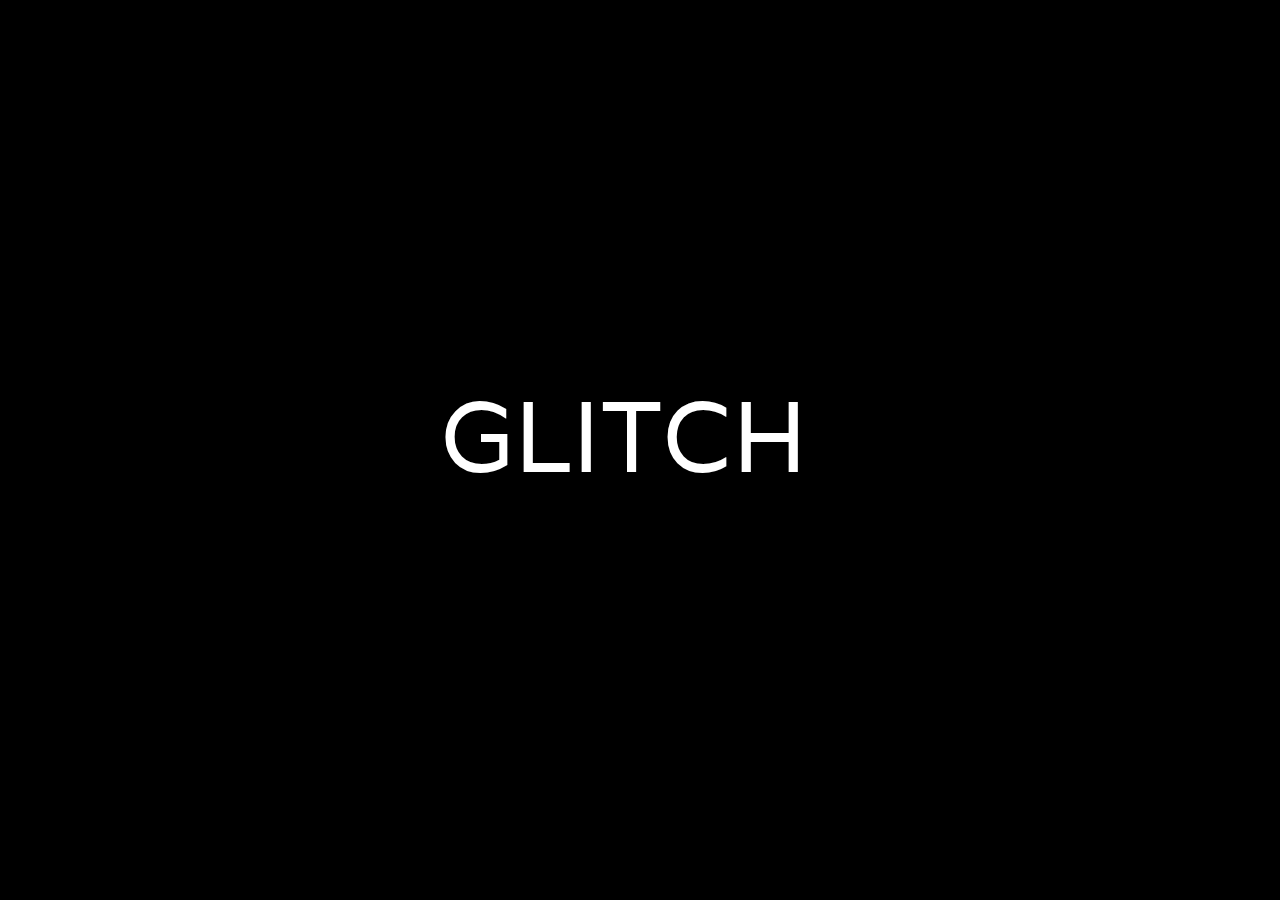
<file: efecto-glitch/index.html>
<!DOCTYPE html>
<html lang="en">
<head>
    <meta charset="UTF-8">
    <meta name="viewport" content="width=device-width, initial-scale=1.0">
    <link rel="stylesheet" href="style.css">
    <link href='https://fonts.googleapis.com/css?family=Varela' rel='stylesheet' type='text/css'>
    <title>Efecto GLITCH</title>
</head>
<body>
    <div class="glitch" data-text="GLITCH">GLITCH</div> 
   
    
</body>
</html>
</file>
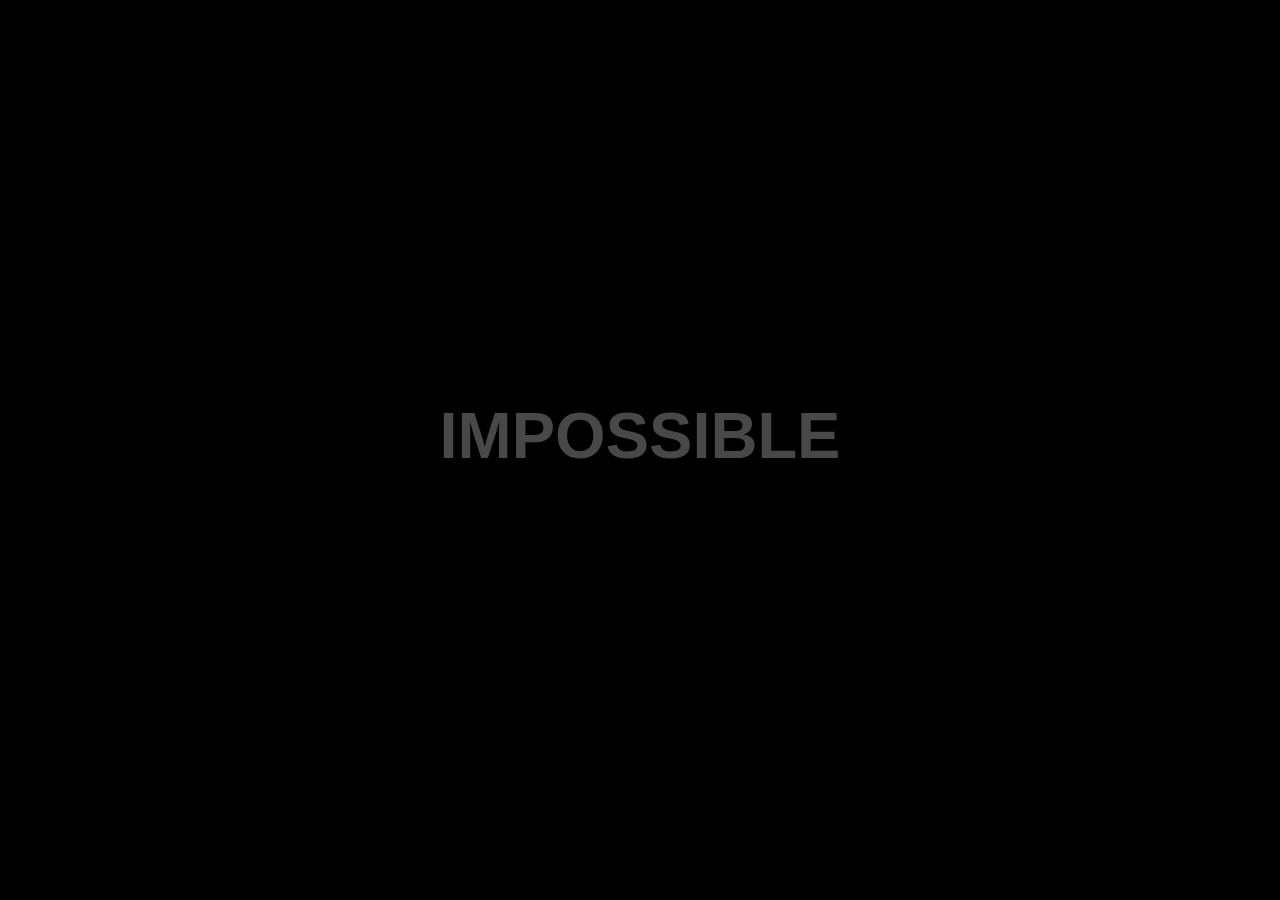
<file: efecto-neon/index.html>
<!DOCTYPE html>
<html lang="en">
<head>
    <meta charset="UTF-8">
    <meta name="viewport" content="width=device-width, initial-scale=1.0">
    <link rel="stylesheet" href="style.css">
    <title>Neon</title>
</head>
<body>
    <h1>
        <span>I</span>M<span>POSSIBLE</span>
    </h1>
</body>
</html>
</file>
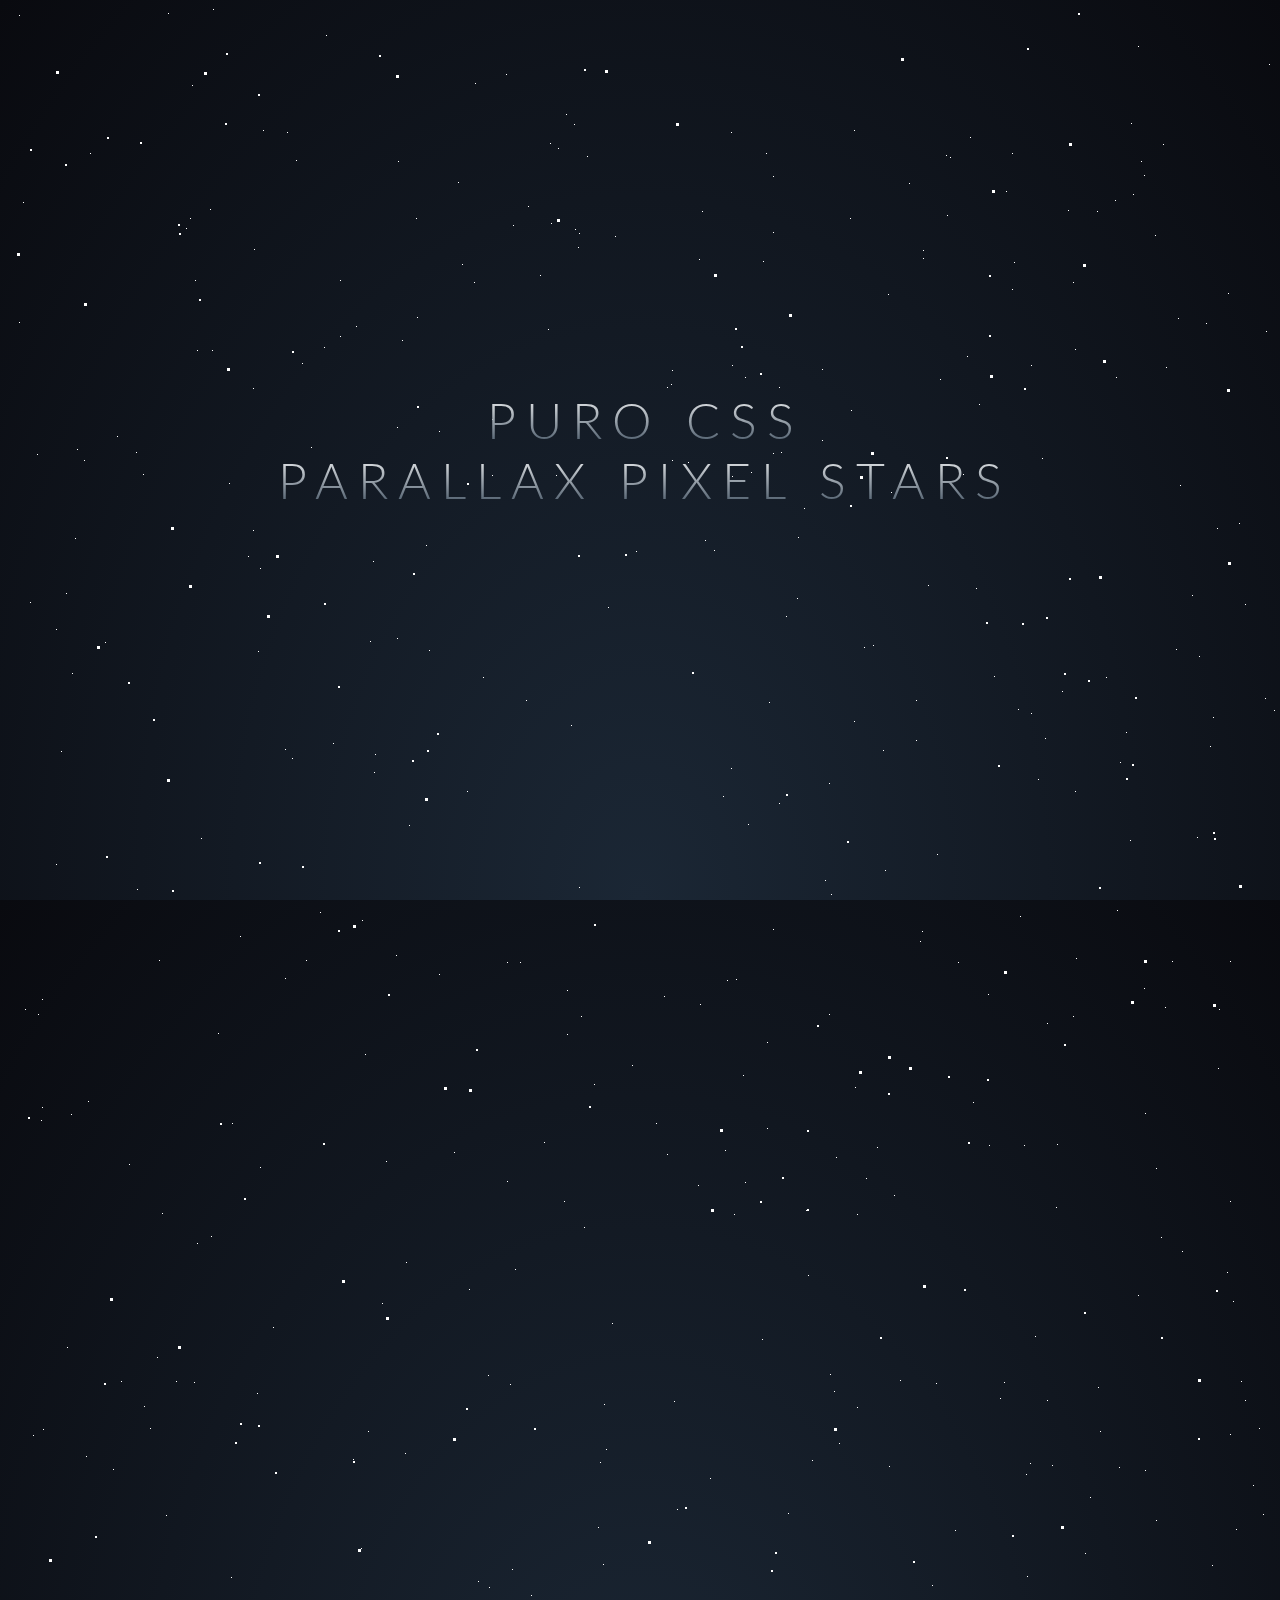
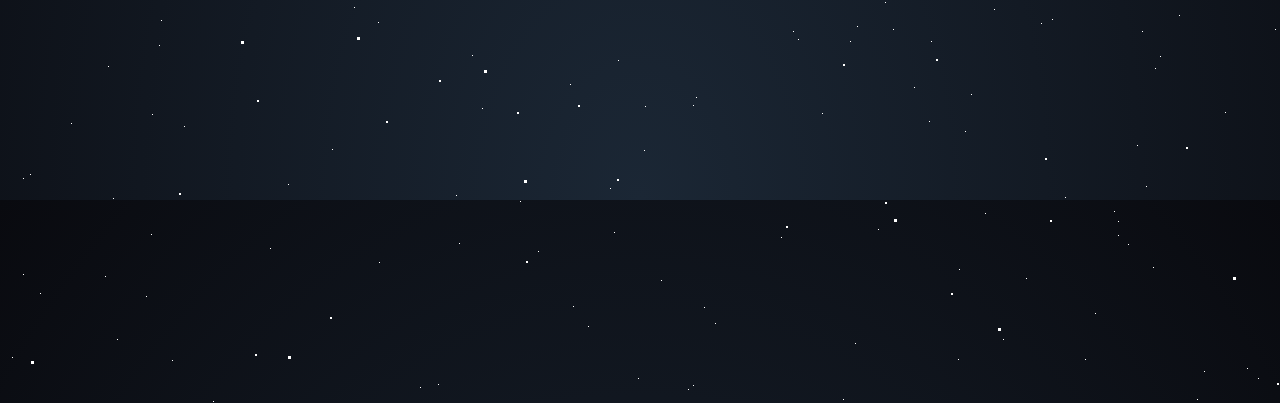
<file: efecto-parallax/index.html>
<!DOCTYPE html>
<html lang="en">
<head>
    <meta charset="UTF-8">
    <meta name="viewport" content="width=device-width, initial-scale=1.0">
    <title>Efecto parallax</title>
    <link href='https://fonts.googleapis.com/css?family=Lato:300,400,700' rel='stylesheet' type='text/css'>
    <link rel="stylesheet" href="style.css">
</head>
<body>
    <div id='stars'></div>
    <div id='stars2'></div>
    <div id='stars3'></div>
    <div id='title'>
      <span>
        PURO CSS
      </span>
      <br>
      <span>
        PARALLAX PIXEL STARS
      </span>
    </div>
    
    
</body>
</html>
</file>
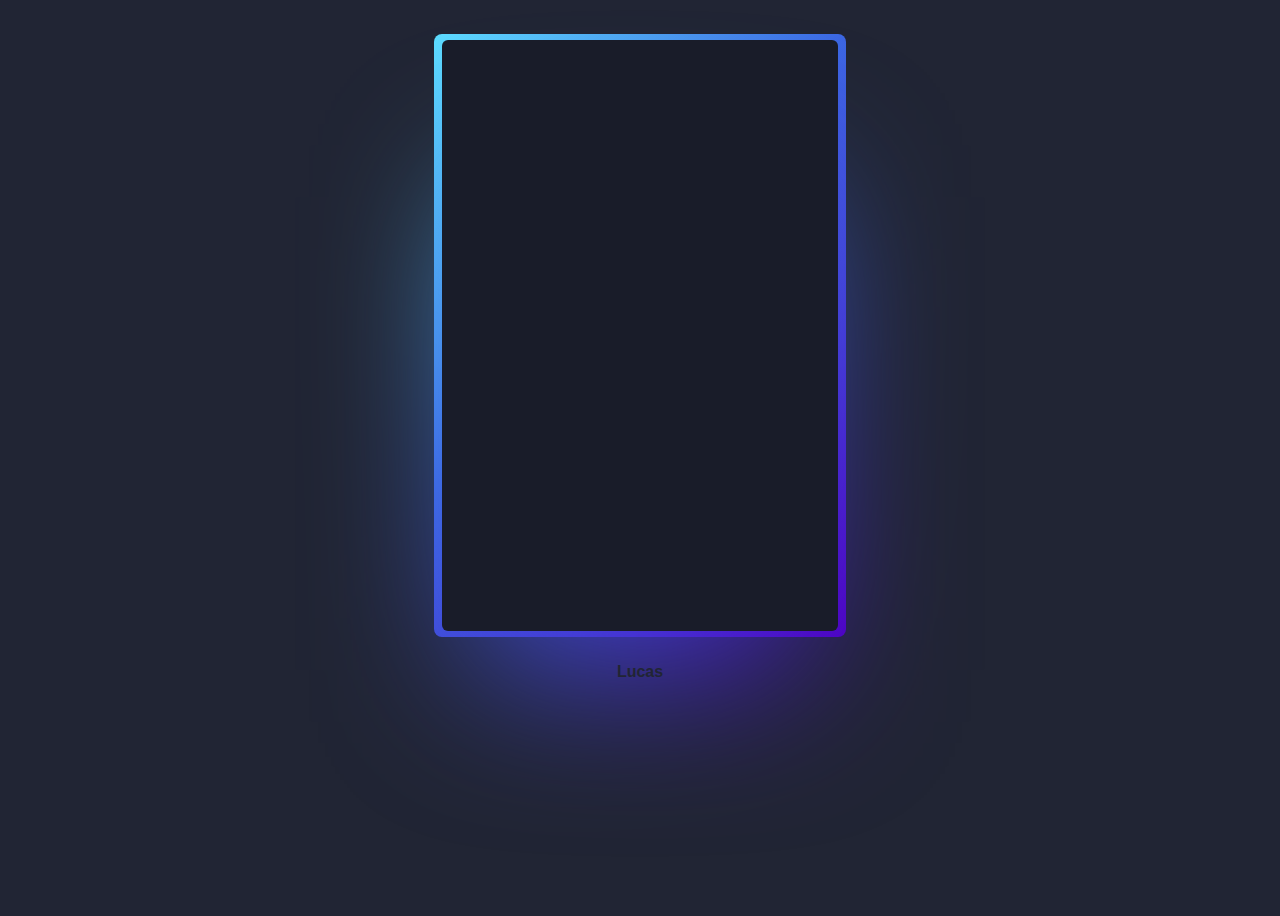
<file: magic-card/index.html>
<!DOCTYPE html>
<html lang="en">
<head>
    <meta charset="UTF-8">
    <meta name="viewport" content="width=device-width, initial-scale=1.0">
    <title>Document</title>
    <link rel="stylesheet" href="style.css">
</head>
<body>
    <div class="card">
        Magic Card
      </div>
      
      <a href="" target="_blank">Lucas</a>
    
</body>
</html>
</file>
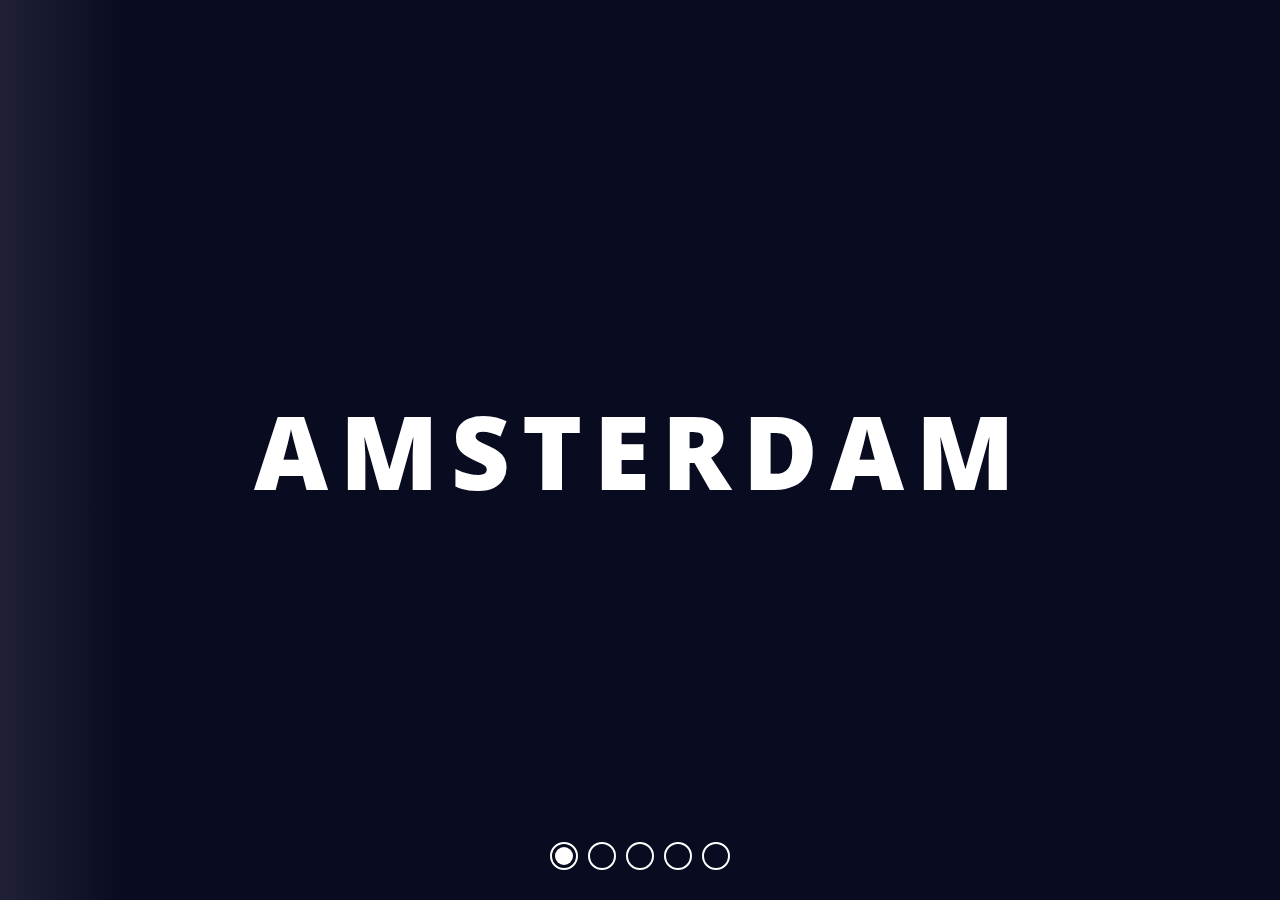
<file: parallax-carousel/index.html>
<!DOCTYPE html>
<html lang="en">
<head>
    <meta charset="UTF-8">
    <meta name="viewport" content="width=device-width, initial-scale=1.0">
    <link rel="stylesheet" href="style.css">
    <link href='https://fonts.googleapis.com/css?family=Open+Sans:400,700,600' rel='stylesheet' type='text/css'>
    <title>Ejemplo en vivo - parallax carousel</title>
    <script src="index.js"></script>
    <script src='https://cdnjs.cloudflare.com/ajax/libs/jquery/3.1.0/jquery.min.js'></script>
</head>
<body>
    <div class="cont">
        <div class="slider"></div>
        <ul class="nav"></div>
        <div data-target='right' class="side-nav side-nav--right"></div>
        <div data-target='left' class="side-nav side-nav--left"></div>
    </div>

    <script src='https://cdnjs.cloudflare.com/ajax/libs/jquery/3.1.0/jquery.min.js'></script>
    <script src="index.js"></script>
</body>
</html>
</file>
<file: efecto-glitch/style.css>
body {
    background: black;
    font-family: "Varela", sans-serif;
    display: flex;
    align-items: center;
    height: 95vh;
  }
  
  .glitch {
    color: white;
    font-size: 100px;
    position: relative;
    width: 400px;
    margin: 0 auto;
  }
  
  @keyframes noise-anim {
    0% { clip: rect(40px, 9999px, 9px, 0); }
    5% { clip: rect(14px, 9999px, 76px, 0); }
    10% { clip: rect(60px, 9999px, 4px, 0); }
    15% { clip: rect(89px, 9999px, 99px, 0); }
    20% { clip: rect(14px, 9999px, 34px, 0); }
    25% { clip: rect(54px, 9999px, 67px, 0); }
    30% { clip: rect(83px, 9999px, 79px, 0); }
    35% { clip: rect(38px, 9999px, 42px, 0); }
    40% { clip: rect(73px, 9999px, 6px, 0); }
    45% { clip: rect(4px, 9999px, 77px, 0); }
    50% { clip: rect(41px, 9999px, 87px, 0); }
    55% { clip: rect(39px, 9999px, 27px, 0); }
    60% { clip: rect(33px, 9999px, 2px, 0); }
    65% { clip: rect(99px, 9999px, 18px, 0); }
    70% { clip: rect(25px, 9999px, 38px, 0); }
    75% { clip: rect(98px, 9999px, 42px, 0); }
    80% { clip: rect(26px, 9999px, 20px, 0); }
    85% { clip: rect(37px, 9999px, 12px, 0); }
    90% { clip: rect(74px, 9999px, 78px, 0); }
    95% { clip: rect(43px, 9999px, 80px, 0); }
    100% { clip: rect(79px, 9999px, 5px, 0); }
  }
  .glitch:after {
    content: attr(data-text);
    position: absolute;
    left: 2px;
    text-shadow: -1px 0 red;
    top: 0;
    color: white;
    background: black;
    overflow: hidden;
    clip: rect(0, 900px, 0, 0);
    animation: noise-anim 2s infinite linear alternate-reverse;
  }
  
  @keyframes noise-anim-2 {
    0% { clip: rect(22px, 9999px, 59px, 0); }
    5% { clip: rect(1px, 9999px, 73px, 0); }
    10% { clip: rect(41px, 9999px, 25px, 0); }
    15% { clip: rect(75px, 9999px, 39px, 0); }
    20% { clip: rect(7px, 9999px, 38px, 0); }
    25% { clip: rect(80px, 9999px, 80px, 0); }
    30% { clip: rect(4px, 9999px, 64px, 0); }
    35% { clip: rect(24px, 9999px, 17px, 0); }
    40% { clip: rect(48px, 9999px, 84px, 0); }
    45% { clip: rect(20px, 9999px, 7px, 0); }
    50% { clip: rect(43px, 9999px, 33px, 0); }
    55% { clip: rect(84px, 9999px, 8px, 0); }
    60% { clip: rect(10px, 9999px, 45px, 0); }
    65% { clip: rect(45px, 9999px, 80px, 0); }
    70% { clip: rect(66px, 9999px, 36px, 0); }
    75% { clip: rect(86px, 9999px, 69px, 0); }
    80% { clip: rect(45px, 9999px, 27px, 0); }
    85% { clip: rect(26px, 9999px, 70px, 0); }
    90% { clip: rect(34px, 9999px, 84px, 0); }
    95% { clip: rect(63px, 9999px, 6px, 0); }
    100% { clip: rect(39px, 9999px, 35px, 0); }
  }
  .glitch:before {
    content: attr(data-text);
    position: absolute;
    left: -2px;
    text-shadow: 1px 0 blue;
    top: 0;
    color: white;
    background: black;
    overflow: hidden;
    clip: rect(0, 900px, 0, 0);
    animation: noise-anim-2 3s infinite linear alternate-reverse;
  }
</file>
<file: efecto-neon/style.css>
body{
    background-color: black;
    display: flex;
    justify-content: center;
    align-items: center;
    height: 95vh;

}
h1{
    color: #484848;
    font-size: 65px;
    font-family: 'Trebuchet MS', 'Lucida Sans Unicode', 'Lucida Grande', 'Lucida Sans', Arial, sans-serif;
    font-weight: bold;
}

h1 span{
    transition: .5s;
}

h1:hover span:nth-child(1){
    margin-right: 5px;
} 
h1:hover span:nth-child(1)::after{
    content: "'";
} 

h1:hover span:nth-child(2){
    margin-left: 30px;
} 


h1:hover span{  
    color: #fff;  
    text-shadow:
    0 0 5px rgba(0,178,255,1),
    0 0 10px rgba(0,178,255,1),
    0 0 20px rgba(0,178,255,1),
    0 0 40px rgba(38,104,127,1),
    0 0 80px rgba(38,104,127,1),
    0 0 90px rgba(38,104,127,1),
    0 0 100px rgba(38,104,127,1),
    0 0 140px rgba(38,104,127,1),
    0 0 180px rgba(38,104,127,1);
  }
</file>
<file: efecto-parallax/style.css>
html {
    height: 100%;
    width: 100vw;
    background: radial-gradient(ellipse at bottom, #1b2735 0%, #090a0f 100%);
    overflow: hidden;
  }
  
  #stars {
    width: 1px;
    height: 1px;
    background: transparent;
    box-shadow: 636px 1742px #FFF , 1390px 1202px #FFF , 1787px 1559px #FFF , 1585px 179px #FFF , 669px 1501px #FFF , 1588px 109px #FFF , 431px 966px #FFF , 1851px 829px #FFF , 1518px 285px #FFF , 814px 1705px #FFF , 325px 735px #FFF , 1404px 1010px #FFF , 357px 1046px #FFF , 1748px 35px #FFF , 1172px 477px #FFF , 48px 856px #FFF , 1347px 998px #FFF , 22px 594px #FFF , 1624px 816px #FFF , 1463px 1833px #FFF , 1039px 1015px #FFF , 32px 1885px #FFF , 1065px 1008px #FFF , 189px 1235px #FFF , 1158px 359px #FFF , 1337px 1041px #FFF , 1621px 927px #FFF , 512px 1793px #FFF , 1109px 902px #FFF , 981px 1137px #FFF , 1707px 964px #FFF , 187px 272px #FFF , 1661px 1186px #FFF , 249px 1385px #FFF , 759px 1034px #FFF , 995px 1931px #FFF , 154px 1205px #FFF , 97px 634px #FFF , 821px 775px #FFF , 184px 77px #FFF , 151px 1637px #FFF , 831px 1435px #FFF , 367px 746px #FFF , 451px 1835px #FFF , 1947px 1483px #FFF , 63px 1106px #FFF , 1174px 1243px #FFF , 883px 484px #FFF , 1368px 1405px #FFF , 1057px 1789px #FFF , 245px 522px #FFF , 849px 1399px #FFF , 397px 1445px #FFF , 697px 532px #FFF , 109px 1931px #FFF , 1534px 1496px #FFF , 76px 452px #FFF , 929px 846px #FFF , 1198px 315px #FFF , 1454px 1698px #FFF , 717px 1142px #FFF , 1559px 847px #FFF , 1878px 239px #FFF , 939px 207px #FFF , 1049px 1136px #FFF , 1030px 771px #FFF , 1067px 783px #FFF , 1445px 1554px #FFF , 204px 342px #FFF , 1572px 1297px #FFF , 963px 1686px #FFF , 421px 642px #FFF , 1205px 709px #FFF , 223px 1569px #FFF , 765px 445px #FFF , 1340px 464px #FFF , 1783px 73px #FFF , 536px 1134px #FFF , 1137px 1462px #FFF , 1723px 315px #FFF , 914px 923px #FFF , 1320px 1362px #FFF , 821px 1006px #FFF , 178px 220px #FFF , 1629px 618px #FFF , 1521px 1974px #FFF , 1552px 1808px #FFF , 318px 27px #FFF , 1482px 577px #FFF , 1210px 1060px #FFF , 955px 466px #FFF , 1833px 1677px #FFF , 540px 321px #FFF , 1531px 913px #FFF , 1540px 420px #FFF , 1423px 1728px #FFF , 1217px 1704px #FFF , 1829px 1147px #FFF , 245px 380px #FFF , 1250px 1970px #FFF , 1977px 420px #FFF , 877px 1594px #FFF , 144px 1706px #FFF , 1837px 598px #FFF , 849px 1618px #FFF , 1732px 597px #FFF , 1928px 1859px #FFF , 284px 750px #FFF , 1783px 1902px #FFF , 1306px 887px #FFF , 1563px 1468px #FFF , 723px 124px #FFF , 1399px 1259px #FFF , 1499px 1157px #FFF , 1920px 299px #FFF , 1385px 1762px #FFF , 563px 717px #FFF , 606px 1824px #FFF , 986px 668px #FFF , 1660px 469px #FFF , 761px 694px #FFF , 1107px 192px #FFF , 977px 1805px #FFF , 1630px 156px #FFF , 250px 643px #FFF , 1388px 332px #FFF , 796px 500px #FFF , 1664px 417px #FFF , 295px 462px #FFF , 1314px 872px #FFF , 1371px 169px #FFF , 908px 732px #FFF , 149px 1349px #FFF , 1433px 632px #FFF , 576px 1219px #FFF , 1222px 1193px #FFF , 847px 1935px #FFF , 1258px 323px #FFF , 696px 1899px #FFF , 22px 1766px #FFF , 1189px 829px #FFF , 726px 1206px #FFF , 450px 174px #FFF , 1820px 1123px #FFF , 1695px 320px #FFF , 1404px 562px #FFF , 1112px 754px #FFF , 1927px 493px #FFF , 1211px 1001px #FFF , 370px 1614px #FFF , 1590px 514px #FFF , 1257px 690px #FFF , 1255px 1506px #FFF , 1092px 1423px #FFF , 765px 224px #FFF , 692px 996px #FFF , 823px 886px #FFF , 25px 1427px #FFF , 971px 396px #FFF , 153px 1612px #FFF , 1111px 1459px #FFF , 1130px 1287px #FFF , 1363px 572px #FFF , 1860px 927px #FFF , 1290px 1880px #FFF , 968px 580px #FFF , 1302px 1941px #FFF , 624px 1057px #FFF , 1137px 1105px #FFF , 1428px 1624px #FFF , 1541px 327px #FFF , 136px 1398px #FFF , 1596px 1859px #FFF , 1544px 720px #FFF , 1491px 1597px #FFF , 1942px 420px #FFF , 255px 122px #FFF , 1920px 1401px #FFF , 826px 1383px #FFF , 1464px 1278px #FFF , 15px 1770px #FFF , 446px 1144px #FFF , 1626px 1109px #FFF , 518px 692px #FFF , 193px 1999px #FFF , 1787px 546px #FFF , 1958px 283px #FFF , 97px 1868px #FFF , 362px 633px #FFF , 906px 1679px #FFF , 1623px 1001px #FFF , 1908px 76px #FFF , 680px 1981px #FFF , 800px 1267px #FFF , 1559px 1241px #FFF , 1189px 1991px #FFF , 1554px 641px #FFF , 294px 355px #FFF , 1228px 1521px #FFF , 1366px 1151px #FFF , 1727px 116px #FFF , 1089px 203px #FFF , 279px 124px #FFF , 1638px 1907px #FFF , 388px 947px #FFF , 232px 928px #FFF , 778px 608px #FFF , 694px 203px #FFF , 1120px 1836px #FFF , 82px 145px #FFF , 475px 669px #FFF , 1098px 669px #FFF , 724px 357px #FFF , 398px 1254px #FFF , 1638px 1494px #FFF , 586px 1076px #FFF , 504px 1561px #FFF , 965px 1094px #FFF , 542px 135px #FFF , 637px 1698px #FFF , 1436px 1609px #FFF , 1801px 817px #FFF , 1171px 1607px #FFF , 1202px 738px #FFF , 1222px 1426px #FFF , 277px 741px #FFF , 1870px 103px #FFF , 998px 183px #FFF , 1006px 254px #FFF , 598px 1441px #FFF , 1337px 907px #FFF , 34px 1099px #FFF , 1353px 1818px #FFF , 1077px 1951px #FFF , 928px 1375px #FFF , 1287px 1785px #FFF , 915px 250px #FFF , 1953px 1367px #FFF , 1442px 557px #FFF , 846px 713px #FFF , 1039px 1392px #FFF , 680px 454px #FFF , 1164px 953px #FFF , 1573px 1054px #FFF , 1729px 80px #FFF , 1402px 1439px #FFF , 474px 1700px #FFF , 1948px 1755px #FFF , 1929px 1575px #FFF , 389px 630px #FFF , 604px 1315px #FFF , 959px 348px #FFF , 461px 1281px #FFF , 1894px 1959px #FFF , 240px 548px #FFF , 1222px 953px #FFF , 865px 637px #FFF , 1789px 1452px #FFF , 790px 1631px #FFF , 1129px 1737px #FFF , 1452px 1057px #FFF , 15px 194px #FFF , 835px 1991px #FFF , 1294px 1123px #FFF , 1004px 281px #FFF , 203px 1228px #FFF , 923px 1633px #FFF , 1365px 894px #FFF , 858px 1170px #FFF , 505px 217px #FFF , 1110px 1827px #FFF , 312px 904px #FFF , 1719px 823px #FFF , 1933px 962px #FFF , 1469px 662px #FFF , 690px 1177px #FFF , 1721px 913px #FFF , 1147px 227px #FFF , 1946px 387px #FFF , 1267px 1621px #FFF , 1733px 1849px #FFF , 1850px 1477px #FFF , 1909px 268px #FFF , 1023px 357px #FFF , 35px 1421px #FFF , 1911px 938px #FFF , 332px 272px #FFF , 737px 1174px #FFF , 1219px 1264px #FFF , 105px 1461px #FFF , 1526px 1043px #FFF , 1781px 1579px #FFF , 1018px 1466px #FFF , 345px 1451px #FFF , 1551px 946px #FFF , 11px 314px #FFF , 1785px 316px #FFF , 1012px 908px #FFF , 470px 1573px #FFF , 908px 692px #FFF , 1952px 675px #FFF , 1657px 1628px #FFF , 1759px 982px #FFF , 1675px 642px #FFF , 691px 251px #FFF , 559px 982px #FFF , 789px 590px #FFF , 780px 1505px #FFF , 189px 342px #FFF , 1407px 436px #FFF , 34px 991px #FFF , 921px 1713px #FFF , 1782px 783px #FFF , 1413px 807px #FFF , 663px 376px #FFF , 1315px 1857px #FFF , 1539px 1200px #FFF , 1044px 1611px #FFF , 202px 201px #FFF , 1328px 1398px #FFF , 1913px 1831px #FFF , 920px 577px #FFF , 842px 1633px #FFF , 1016px 1137px #FFF , 938px 147px #FFF , 1924px 1829px #FFF , 1923px 1842px #FFF , 1574px 1967px #FFF , 1225px 1293px #FFF , 1152px 1648px #FFF , 1631px 463px #FFF , 1885px 161px #FFF , 1118px 724px #FFF , 354px 912px #FFF , 1065px 274px #FFF , 648px 1115px #FFF , 740px 816px #FFF , 771px 795px #FFF , 1123px 115px #FFF , 1458px 1238px #FFF , 48px 621px #FFF , 1148px 1512px #FFF , 1991px 1705px #FFF , 464px 1647px #FFF , 996px 1374px #FFF , 374px 1295px #FFF , 1473px 673px #FFF , 1068px 950px #FFF , 1929px 1622px #FFF , 1531px 201px #FFF , 592px 1454px #FFF , 1575px 391px #FFF , 1633px 1497px #FFF , 1421px 1348px #FFF , 1033px 1615px #FFF , 1168px 641px #FFF , 1148px 1160px #FFF , 659px 1146px #FFF , 1636px 506px #FFF , 702px 1470px #FFF , 193px 830px #FFF , 570px 239px #FFF , 1138px 1778px #FFF , 771px 379px #FFF , 499px 954px #FFF , 466px 274px #FFF , 1237px 596px #FFF , 737px 369px #FFF , 1087px 1905px #FFF , 886px 1187px #FFF , 401px 817px #FFF , 962px 129px #FFF , 1484px 1853px #FFF , 1979px 82px #FFF , 1803px 1596px #FFF , 1204px 1557px #FFF , 1471px 1818px #FFF , 817px 872px #FFF , 1022px 1455px #FFF , 842px 210px #FFF , 556px 1193px #FFF , 600px 599px #FFF , 951px 1861px #FFF , 360px 1423px #FFF , 986px 1601px #FFF , 1331px 1649px #FFF , 1585px 317px #FFF , 1077px 1545px #FFF , 164px 1952px #FFF , 262px 1840px #FFF , 773px 444px #FFF , 1125px 186px #FFF , 602px 1780px #FFF , 1909px 457px #FFF , 1133px 153px #FFF , 595px 1556px #FFF , 378px 1153px #FFF , 1971px 1798px #FFF , 1432px 404px #FFF , 1582px 1536px #FFF , 550px 140px #FFF , 947px 1522px #FFF , 1044px 1457px #FFF , 430px 1976px #FFF , 1220px 285px #FFF , 121px 1156px #FFF , 1472px 1570px #FFF , 912px 933px #FFF , 992px 1390px #FFF , 371px 1854px #FFF , 915px 242px #FFF , 579px 148px #FFF , 142px 1420px #FFF , 856px 639px #FFF , 1999px 908px #FFF , 365px 553px #FFF , 828px 1149px #FFF , 1693px 345px #FFF , 151px 952px #FFF , 685px 1977px #FFF , 743px 464px #FFF , 1385px 1259px #FFF , 1037px 730px #FFF , 664px 362px #FFF , 1349px 772px #FFF , 1368px 229px #FFF , 1754px 1468px #FFF , 252px 560px #FFF , 316px 339px #FFF , 715px 788px #FFF , 630px 1970px #FFF , 1275px 1455px #FFF , 1653px 1424px #FFF , 847px 1079px #FFF , 1549px 669px #FFF , 765px 921px #FFF , 1110px 1813px #FFF , 869px 1139px #FFF , 543px 215px #FFF , 707px 1915px #FFF , 1823px 496px #FFF , 186px 1374px #FFF , 1010px 701px #FFF , 1537px 1448px #FFF , 1273px 1562px #FFF , 1237px 1392px #FFF , 814px 432px #FFF , 1962px 1088px #FFF , 1925px 1103px #FFF , 210px 1025px #FFF , 765px 168px #FFF , 590px 1519px #FFF , 30px 1006px #FFF , 1136px 980px #FFF , 814px 361px #FFF , 822px 1366px #FFF , 366px 764px #FFF , 394px 332px #FFF , 1676px 1580px #FFF , 1622px 1638px #FFF , 158px 1507px #FFF , 1440px 714px #FFF , 1018px 1870px #FFF , 1744px 465px #FFF , 59px 1339px #FFF , 280px 1776px #FFF , 804px 1452px #FFF , 288px 152px #FFF , 1245px 1477px #FFF , 1902px 285px #FFF , 790px 529px #FFF , 129px 881px #FFF , 1054px 683px #FFF , 467px 75px #FFF , 1716px 1050px #FFF , 1019px 1568px #FFF , 1239px 1960px #FFF , 1957px 1993px #FFF , 138px 1888px #FFF , 69px 441px #FFF , 523px 1587px #FFF , 688px 1689px #FFF , 499px 1173px #FFF , 1122px 832px #FFF , 1567px 1068px #FFF , 484px 467px #FFF , 1251px 1420px #FFF , 532px 267px #FFF , 1048px 1199px #FFF , 932px 371px #FFF , 924px 1577px #FFF , 277px 970px #FFF , 4px 1949px #FFF , 1390px 951px #FFF , 1375px 1757px #FFF , 877px 862px #FFF , 1534px 875px #FFF , 573px 1008px #FFF , 1398px 539px #FFF , 957px 1723px #FFF , 1452px 1801px #FFF , 1799px 728px #FFF , 63px 1715px #FFF , 1266px 702px #FFF , 17px 1001px #FFF , 1326px 436px #FFF , 1090px 1379px #FFF , 1418px 858px #FFF , 653px 1872px #FFF , 1170px 310px #FFF , 418px 537px #FFF , 849px 1206px #FFF , 346px 1599px #FFF , 548px 467px #FFF , 182px 210px #FFF , 1556px 887px #FFF , 1067px 341px #FFF , 265px 1319px #FFF , 205px 1px #FFF , 1649px 1963px #FFF , 1233px 1373px #FFF , 785px 1623px #FFF , 901px 175px #FFF , 324px 1741px #FFF , 1807px 763px #FFF , 1360px 867px #FFF , 160px 5px #FFF , 1576px 1895px #FFF , 664px 452px #FFF , 881px 1458px #FFF , 1610px 1312px #FFF , 1231px 515px #FFF , 719px 972px #FFF , 1881px 627px #FFF , 412px 1979px #FFF , 1733px 1779px #FFF , 1335px 10px #FFF , 1787px 1563px #FFF , 1082px 1489px #FFF , 659px 379px #FFF , 1520px 1388px #FFF , 1729px 285px #FFF , 1440px 265px #FFF , 1655px 429px #FFF , 559px 1026px #FFF , 1106px 1803px #FFF , 1600px 1526px #FFF , 67px 530px #FFF , 1153px 1229px #FFF , 1821px 685px #FFF , 1629px 1325px #FFF , 15px 1866px #FFF , 754px 1331px #FFF , 1614px 206px #FFF , 706px 542px #FFF , 571px 879px #FFF , 728px 971px #FFF , 1338px 80px #FFF , 980px 986px #FFF , 332px 328px #FFF , 530px 1843px #FFF , 1646px 1537px #FFF , 113px 1373px #FFF , 656px 988px #FFF , 1936px 1225px #FFF , 1108px 369px #FFF , 303px 439px #FFF , 798px 1202px #FFF , 1869px 975px #FFF , 252px 1159px #FFF , 484px 411px #FFF , 1027px 1328px #FFF , 1298px 568px #FFF , 758px 145px #FFF , 1351px 1724px #FFF , 1396px 379px #FFF , 1847px 1324px #FFF , 1579px 326px #FFF , 1388px 1322px #FFF , 723px 760px #FFF , 100px 1658px #FFF , 176px 1718px #FFF , 408px 210px #FFF , 143px 1826px #FFF , 1060px 202px #FFF , 1628px 1091px #FFF , 1023px 705px #FFF , 1354px 958px #FFF , 950px 1951px #FFF , 1847px 1666px #FFF , 1652px 657px #FFF , 892px 1372px #FFF , 1983px 120px #FFF , 1982px 221px #FFF , 448px 1787px #FFF , 498px 66px #FFF , 885px 1621px #FFF , 1931px 1073px #FFF , 566px 116px #FFF , 1636px 970px #FFF , 1365px 1079px #FFF , 1715px 1253px #FFF , 390px 153px #FFF , 507px 1261px #FFF , 580px 1918px #FFF , 1961px 560px #FFF , 1482px 973px #FFF , 562px 1676px #FFF , 565px 1898px #FFF , 1663px 1431px #FFF , 109px 428px #FFF , 571px 225px #FFF , 1034px 450px #FFF , 1209px 520px #FFF , 1392px 1733px #FFF , 1157px 999px #FFF , 755px 253px #FFF , 221px 475px #FFF , 843px 402px #FFF , 1859px 1721px #FFF , 846px 122px #FFF , 1446px 789px #FFF , 773px 1829px #FFF , 735px 1067px #FFF , 950px 954px #FFF , 685px 1697px #FFF , 1136px 167px #FFF , 567px 221px #FFF , 168px 1373px #FFF , 942px 149px #FFF , 1954px 1359px #FFF , 880px 286px #FFF , 1147px 1660px #FFF , 1995px 222px #FFF , 1775px 36px #FFF , 1308px 655px #FFF , 409px 309px #FFF , 1623px 1502px #FFF , 870px 1821px #FFF , 558px 106px #FFF , 759px 1120px #FFF , 1184px 587px #FFF , 1420px 1780px #FFF , 1435px 343px #FFF , 512px 954px #FFF , 1523px 1920px #FFF , 1776px 262px #FFF , 1550px 1591px #FFF , 1996px 182px #FFF , 596px 1396px #FFF , 33px 1112px #FFF , 1145px 1859px #FFF , 724px 468px #FFF , 1491px 703px #FFF , 1939px 315px #FFF , 246px 241px #FFF , 520px 198px #FFF , 875px 742px #FFF , 1155px 136px #FFF , 224px 1115px #FFF , 666px 1393px #FFF , 58px 585px #FFF , 1839px 991px #FFF , 1912px 1010px #FFF , 431px 423px #FFF , 64px 665px #FFF , 1821px 1188px #FFF , 1004px 145px #FFF , 105px 1790px #FFF , 1261px 56px #FFF , 80px 1093px #FFF , 1637px 1781px #FFF , 1294px 1889px #FFF , 607px 228px #FFF , 1130px 38px #FFF , 348px 318px #FFF , 1196px 1963px #FFF , 78px 1448px #FFF , 53px 743px #FFF , 481px 1579px #FFF , 459px 783px #FFF , 353px 1540px #FFF , 135px 466px #FFF , 1563px 1126px #FFF , 1742px 977px #FFF , 298px 952px #FFF , 389px 419px #FFF , 454px 256px #FFF , 1753px 601px #FFF , 1584px 1122px #FFF , 11px 7px #FFF , 502px 1376px #FFF , 628px 543px #FFF , 29px 446px #FFF , 1134px 1623px #FFF , 480px 1367px #FFF , 1941px 1305px #FFF , 128px 444px #FFF , 1191px 648px #FFF , 610px 1652px #FFF;
    animation: animStar 50s linear infinite;
  }
  #stars:after {
    content: " ";
    position: absolute;
    top: 2000px;
    width: 1px;
    height: 1px;
    background: transparent;
    box-shadow: 636px 1742px #FFF , 1390px 1202px #FFF , 1787px 1559px #FFF , 1585px 179px #FFF , 669px 1501px #FFF , 1588px 109px #FFF , 431px 966px #FFF , 1851px 829px #FFF , 1518px 285px #FFF , 814px 1705px #FFF , 325px 735px #FFF , 1404px 1010px #FFF , 357px 1046px #FFF , 1748px 35px #FFF , 1172px 477px #FFF , 48px 856px #FFF , 1347px 998px #FFF , 22px 594px #FFF , 1624px 816px #FFF , 1463px 1833px #FFF , 1039px 1015px #FFF , 32px 1885px #FFF , 1065px 1008px #FFF , 189px 1235px #FFF , 1158px 359px #FFF , 1337px 1041px #FFF , 1621px 927px #FFF , 512px 1793px #FFF , 1109px 902px #FFF , 981px 1137px #FFF , 1707px 964px #FFF , 187px 272px #FFF , 1661px 1186px #FFF , 249px 1385px #FFF , 759px 1034px #FFF , 995px 1931px #FFF , 154px 1205px #FFF , 97px 634px #FFF , 821px 775px #FFF , 184px 77px #FFF , 151px 1637px #FFF , 831px 1435px #FFF , 367px 746px #FFF , 451px 1835px #FFF , 1947px 1483px #FFF , 63px 1106px #FFF , 1174px 1243px #FFF , 883px 484px #FFF , 1368px 1405px #FFF , 1057px 1789px #FFF , 245px 522px #FFF , 849px 1399px #FFF , 397px 1445px #FFF , 697px 532px #FFF , 109px 1931px #FFF , 1534px 1496px #FFF , 76px 452px #FFF , 929px 846px #FFF , 1198px 315px #FFF , 1454px 1698px #FFF , 717px 1142px #FFF , 1559px 847px #FFF , 1878px 239px #FFF , 939px 207px #FFF , 1049px 1136px #FFF , 1030px 771px #FFF , 1067px 783px #FFF , 1445px 1554px #FFF , 204px 342px #FFF , 1572px 1297px #FFF , 963px 1686px #FFF , 421px 642px #FFF , 1205px 709px #FFF , 223px 1569px #FFF , 765px 445px #FFF , 1340px 464px #FFF , 1783px 73px #FFF , 536px 1134px #FFF , 1137px 1462px #FFF , 1723px 315px #FFF , 914px 923px #FFF , 1320px 1362px #FFF , 821px 1006px #FFF , 178px 220px #FFF , 1629px 618px #FFF , 1521px 1974px #FFF , 1552px 1808px #FFF , 318px 27px #FFF , 1482px 577px #FFF , 1210px 1060px #FFF , 955px 466px #FFF , 1833px 1677px #FFF , 540px 321px #FFF , 1531px 913px #FFF , 1540px 420px #FFF , 1423px 1728px #FFF , 1217px 1704px #FFF , 1829px 1147px #FFF , 245px 380px #FFF , 1250px 1970px #FFF , 1977px 420px #FFF , 877px 1594px #FFF , 144px 1706px #FFF , 1837px 598px #FFF , 849px 1618px #FFF , 1732px 597px #FFF , 1928px 1859px #FFF , 284px 750px #FFF , 1783px 1902px #FFF , 1306px 887px #FFF , 1563px 1468px #FFF , 723px 124px #FFF , 1399px 1259px #FFF , 1499px 1157px #FFF , 1920px 299px #FFF , 1385px 1762px #FFF , 563px 717px #FFF , 606px 1824px #FFF , 986px 668px #FFF , 1660px 469px #FFF , 761px 694px #FFF , 1107px 192px #FFF , 977px 1805px #FFF , 1630px 156px #FFF , 250px 643px #FFF , 1388px 332px #FFF , 796px 500px #FFF , 1664px 417px #FFF , 295px 462px #FFF , 1314px 872px #FFF , 1371px 169px #FFF , 908px 732px #FFF , 149px 1349px #FFF , 1433px 632px #FFF , 576px 1219px #FFF , 1222px 1193px #FFF , 847px 1935px #FFF , 1258px 323px #FFF , 696px 1899px #FFF , 22px 1766px #FFF , 1189px 829px #FFF , 726px 1206px #FFF , 450px 174px #FFF , 1820px 1123px #FFF , 1695px 320px #FFF , 1404px 562px #FFF , 1112px 754px #FFF , 1927px 493px #FFF , 1211px 1001px #FFF , 370px 1614px #FFF , 1590px 514px #FFF , 1257px 690px #FFF , 1255px 1506px #FFF , 1092px 1423px #FFF , 765px 224px #FFF , 692px 996px #FFF , 823px 886px #FFF , 25px 1427px #FFF , 971px 396px #FFF , 153px 1612px #FFF , 1111px 1459px #FFF , 1130px 1287px #FFF , 1363px 572px #FFF , 1860px 927px #FFF , 1290px 1880px #FFF , 968px 580px #FFF , 1302px 1941px #FFF , 624px 1057px #FFF , 1137px 1105px #FFF , 1428px 1624px #FFF , 1541px 327px #FFF , 136px 1398px #FFF , 1596px 1859px #FFF , 1544px 720px #FFF , 1491px 1597px #FFF , 1942px 420px #FFF , 255px 122px #FFF , 1920px 1401px #FFF , 826px 1383px #FFF , 1464px 1278px #FFF , 15px 1770px #FFF , 446px 1144px #FFF , 1626px 1109px #FFF , 518px 692px #FFF , 193px 1999px #FFF , 1787px 546px #FFF , 1958px 283px #FFF , 97px 1868px #FFF , 362px 633px #FFF , 906px 1679px #FFF , 1623px 1001px #FFF , 1908px 76px #FFF , 680px 1981px #FFF , 800px 1267px #FFF , 1559px 1241px #FFF , 1189px 1991px #FFF , 1554px 641px #FFF , 294px 355px #FFF , 1228px 1521px #FFF , 1366px 1151px #FFF , 1727px 116px #FFF , 1089px 203px #FFF , 279px 124px #FFF , 1638px 1907px #FFF , 388px 947px #FFF , 232px 928px #FFF , 778px 608px #FFF , 694px 203px #FFF , 1120px 1836px #FFF , 82px 145px #FFF , 475px 669px #FFF , 1098px 669px #FFF , 724px 357px #FFF , 398px 1254px #FFF , 1638px 1494px #FFF , 586px 1076px #FFF , 504px 1561px #FFF , 965px 1094px #FFF , 542px 135px #FFF , 637px 1698px #FFF , 1436px 1609px #FFF , 1801px 817px #FFF , 1171px 1607px #FFF , 1202px 738px #FFF , 1222px 1426px #FFF , 277px 741px #FFF , 1870px 103px #FFF , 998px 183px #FFF , 1006px 254px #FFF , 598px 1441px #FFF , 1337px 907px #FFF , 34px 1099px #FFF , 1353px 1818px #FFF , 1077px 1951px #FFF , 928px 1375px #FFF , 1287px 1785px #FFF , 915px 250px #FFF , 1953px 1367px #FFF , 1442px 557px #FFF , 846px 713px #FFF , 1039px 1392px #FFF , 680px 454px #FFF , 1164px 953px #FFF , 1573px 1054px #FFF , 1729px 80px #FFF , 1402px 1439px #FFF , 474px 1700px #FFF , 1948px 1755px #FFF , 1929px 1575px #FFF , 389px 630px #FFF , 604px 1315px #FFF , 959px 348px #FFF , 461px 1281px #FFF , 1894px 1959px #FFF , 240px 548px #FFF , 1222px 953px #FFF , 865px 637px #FFF , 1789px 1452px #FFF , 790px 1631px #FFF , 1129px 1737px #FFF , 1452px 1057px #FFF , 15px 194px #FFF , 835px 1991px #FFF , 1294px 1123px #FFF , 1004px 281px #FFF , 203px 1228px #FFF , 923px 1633px #FFF , 1365px 894px #FFF , 858px 1170px #FFF , 505px 217px #FFF , 1110px 1827px #FFF , 312px 904px #FFF , 1719px 823px #FFF , 1933px 962px #FFF , 1469px 662px #FFF , 690px 1177px #FFF , 1721px 913px #FFF , 1147px 227px #FFF , 1946px 387px #FFF , 1267px 1621px #FFF , 1733px 1849px #FFF , 1850px 1477px #FFF , 1909px 268px #FFF , 1023px 357px #FFF , 35px 1421px #FFF , 1911px 938px #FFF , 332px 272px #FFF , 737px 1174px #FFF , 1219px 1264px #FFF , 105px 1461px #FFF , 1526px 1043px #FFF , 1781px 1579px #FFF , 1018px 1466px #FFF , 345px 1451px #FFF , 1551px 946px #FFF , 11px 314px #FFF , 1785px 316px #FFF , 1012px 908px #FFF , 470px 1573px #FFF , 908px 692px #FFF , 1952px 675px #FFF , 1657px 1628px #FFF , 1759px 982px #FFF , 1675px 642px #FFF , 691px 251px #FFF , 559px 982px #FFF , 789px 590px #FFF , 780px 1505px #FFF , 189px 342px #FFF , 1407px 436px #FFF , 34px 991px #FFF , 921px 1713px #FFF , 1782px 783px #FFF , 1413px 807px #FFF , 663px 376px #FFF , 1315px 1857px #FFF , 1539px 1200px #FFF , 1044px 1611px #FFF , 202px 201px #FFF , 1328px 1398px #FFF , 1913px 1831px #FFF , 920px 577px #FFF , 842px 1633px #FFF , 1016px 1137px #FFF , 938px 147px #FFF , 1924px 1829px #FFF , 1923px 1842px #FFF , 1574px 1967px #FFF , 1225px 1293px #FFF , 1152px 1648px #FFF , 1631px 463px #FFF , 1885px 161px #FFF , 1118px 724px #FFF , 354px 912px #FFF , 1065px 274px #FFF , 648px 1115px #FFF , 740px 816px #FFF , 771px 795px #FFF , 1123px 115px #FFF , 1458px 1238px #FFF , 48px 621px #FFF , 1148px 1512px #FFF , 1991px 1705px #FFF , 464px 1647px #FFF , 996px 1374px #FFF , 374px 1295px #FFF , 1473px 673px #FFF , 1068px 950px #FFF , 1929px 1622px #FFF , 1531px 201px #FFF , 592px 1454px #FFF , 1575px 391px #FFF , 1633px 1497px #FFF , 1421px 1348px #FFF , 1033px 1615px #FFF , 1168px 641px #FFF , 1148px 1160px #FFF , 659px 1146px #FFF , 1636px 506px #FFF , 702px 1470px #FFF , 193px 830px #FFF , 570px 239px #FFF , 1138px 1778px #FFF , 771px 379px #FFF , 499px 954px #FFF , 466px 274px #FFF , 1237px 596px #FFF , 737px 369px #FFF , 1087px 1905px #FFF , 886px 1187px #FFF , 401px 817px #FFF , 962px 129px #FFF , 1484px 1853px #FFF , 1979px 82px #FFF , 1803px 1596px #FFF , 1204px 1557px #FFF , 1471px 1818px #FFF , 817px 872px #FFF , 1022px 1455px #FFF , 842px 210px #FFF , 556px 1193px #FFF , 600px 599px #FFF , 951px 1861px #FFF , 360px 1423px #FFF , 986px 1601px #FFF , 1331px 1649px #FFF , 1585px 317px #FFF , 1077px 1545px #FFF , 164px 1952px #FFF , 262px 1840px #FFF , 773px 444px #FFF , 1125px 186px #FFF , 602px 1780px #FFF , 1909px 457px #FFF , 1133px 153px #FFF , 595px 1556px #FFF , 378px 1153px #FFF , 1971px 1798px #FFF , 1432px 404px #FFF , 1582px 1536px #FFF , 550px 140px #FFF , 947px 1522px #FFF , 1044px 1457px #FFF , 430px 1976px #FFF , 1220px 285px #FFF , 121px 1156px #FFF , 1472px 1570px #FFF , 912px 933px #FFF , 992px 1390px #FFF , 371px 1854px #FFF , 915px 242px #FFF , 579px 148px #FFF , 142px 1420px #FFF , 856px 639px #FFF , 1999px 908px #FFF , 365px 553px #FFF , 828px 1149px #FFF , 1693px 345px #FFF , 151px 952px #FFF , 685px 1977px #FFF , 743px 464px #FFF , 1385px 1259px #FFF , 1037px 730px #FFF , 664px 362px #FFF , 1349px 772px #FFF , 1368px 229px #FFF , 1754px 1468px #FFF , 252px 560px #FFF , 316px 339px #FFF , 715px 788px #FFF , 630px 1970px #FFF , 1275px 1455px #FFF , 1653px 1424px #FFF , 847px 1079px #FFF , 1549px 669px #FFF , 765px 921px #FFF , 1110px 1813px #FFF , 869px 1139px #FFF , 543px 215px #FFF , 707px 1915px #FFF , 1823px 496px #FFF , 186px 1374px #FFF , 1010px 701px #FFF , 1537px 1448px #FFF , 1273px 1562px #FFF , 1237px 1392px #FFF , 814px 432px #FFF , 1962px 1088px #FFF , 1925px 1103px #FFF , 210px 1025px #FFF , 765px 168px #FFF , 590px 1519px #FFF , 30px 1006px #FFF , 1136px 980px #FFF , 814px 361px #FFF , 822px 1366px #FFF , 366px 764px #FFF , 394px 332px #FFF , 1676px 1580px #FFF , 1622px 1638px #FFF , 158px 1507px #FFF , 1440px 714px #FFF , 1018px 1870px #FFF , 1744px 465px #FFF , 59px 1339px #FFF , 280px 1776px #FFF , 804px 1452px #FFF , 288px 152px #FFF , 1245px 1477px #FFF , 1902px 285px #FFF , 790px 529px #FFF , 129px 881px #FFF , 1054px 683px #FFF , 467px 75px #FFF , 1716px 1050px #FFF , 1019px 1568px #FFF , 1239px 1960px #FFF , 1957px 1993px #FFF , 138px 1888px #FFF , 69px 441px #FFF , 523px 1587px #FFF , 688px 1689px #FFF , 499px 1173px #FFF , 1122px 832px #FFF , 1567px 1068px #FFF , 484px 467px #FFF , 1251px 1420px #FFF , 532px 267px #FFF , 1048px 1199px #FFF , 932px 371px #FFF , 924px 1577px #FFF , 277px 970px #FFF , 4px 1949px #FFF , 1390px 951px #FFF , 1375px 1757px #FFF , 877px 862px #FFF , 1534px 875px #FFF , 573px 1008px #FFF , 1398px 539px #FFF , 957px 1723px #FFF , 1452px 1801px #FFF , 1799px 728px #FFF , 63px 1715px #FFF , 1266px 702px #FFF , 17px 1001px #FFF , 1326px 436px #FFF , 1090px 1379px #FFF , 1418px 858px #FFF , 653px 1872px #FFF , 1170px 310px #FFF , 418px 537px #FFF , 849px 1206px #FFF , 346px 1599px #FFF , 548px 467px #FFF , 182px 210px #FFF , 1556px 887px #FFF , 1067px 341px #FFF , 265px 1319px #FFF , 205px 1px #FFF , 1649px 1963px #FFF , 1233px 1373px #FFF , 785px 1623px #FFF , 901px 175px #FFF , 324px 1741px #FFF , 1807px 763px #FFF , 1360px 867px #FFF , 160px 5px #FFF , 1576px 1895px #FFF , 664px 452px #FFF , 881px 1458px #FFF , 1610px 1312px #FFF , 1231px 515px #FFF , 719px 972px #FFF , 1881px 627px #FFF , 412px 1979px #FFF , 1733px 1779px #FFF , 1335px 10px #FFF , 1787px 1563px #FFF , 1082px 1489px #FFF , 659px 379px #FFF , 1520px 1388px #FFF , 1729px 285px #FFF , 1440px 265px #FFF , 1655px 429px #FFF , 559px 1026px #FFF , 1106px 1803px #FFF , 1600px 1526px #FFF , 67px 530px #FFF , 1153px 1229px #FFF , 1821px 685px #FFF , 1629px 1325px #FFF , 15px 1866px #FFF , 754px 1331px #FFF , 1614px 206px #FFF , 706px 542px #FFF , 571px 879px #FFF , 728px 971px #FFF , 1338px 80px #FFF , 980px 986px #FFF , 332px 328px #FFF , 530px 1843px #FFF , 1646px 1537px #FFF , 113px 1373px #FFF , 656px 988px #FFF , 1936px 1225px #FFF , 1108px 369px #FFF , 303px 439px #FFF , 798px 1202px #FFF , 1869px 975px #FFF , 252px 1159px #FFF , 484px 411px #FFF , 1027px 1328px #FFF , 1298px 568px #FFF , 758px 145px #FFF , 1351px 1724px #FFF , 1396px 379px #FFF , 1847px 1324px #FFF , 1579px 326px #FFF , 1388px 1322px #FFF , 723px 760px #FFF , 100px 1658px #FFF , 176px 1718px #FFF , 408px 210px #FFF , 143px 1826px #FFF , 1060px 202px #FFF , 1628px 1091px #FFF , 1023px 705px #FFF , 1354px 958px #FFF , 950px 1951px #FFF , 1847px 1666px #FFF , 1652px 657px #FFF , 892px 1372px #FFF , 1983px 120px #FFF , 1982px 221px #FFF , 448px 1787px #FFF , 498px 66px #FFF , 885px 1621px #FFF , 1931px 1073px #FFF , 566px 116px #FFF , 1636px 970px #FFF , 1365px 1079px #FFF , 1715px 1253px #FFF , 390px 153px #FFF , 507px 1261px #FFF , 580px 1918px #FFF , 1961px 560px #FFF , 1482px 973px #FFF , 562px 1676px #FFF , 565px 1898px #FFF , 1663px 1431px #FFF , 109px 428px #FFF , 571px 225px #FFF , 1034px 450px #FFF , 1209px 520px #FFF , 1392px 1733px #FFF , 1157px 999px #FFF , 755px 253px #FFF , 221px 475px #FFF , 843px 402px #FFF , 1859px 1721px #FFF , 846px 122px #FFF , 1446px 789px #FFF , 773px 1829px #FFF , 735px 1067px #FFF , 950px 954px #FFF , 685px 1697px #FFF , 1136px 167px #FFF , 567px 221px #FFF , 168px 1373px #FFF , 942px 149px #FFF , 1954px 1359px #FFF , 880px 286px #FFF , 1147px 1660px #FFF , 1995px 222px #FFF , 1775px 36px #FFF , 1308px 655px #FFF , 409px 309px #FFF , 1623px 1502px #FFF , 870px 1821px #FFF , 558px 106px #FFF , 759px 1120px #FFF , 1184px 587px #FFF , 1420px 1780px #FFF , 1435px 343px #FFF , 512px 954px #FFF , 1523px 1920px #FFF , 1776px 262px #FFF , 1550px 1591px #FFF , 1996px 182px #FFF , 596px 1396px #FFF , 33px 1112px #FFF , 1145px 1859px #FFF , 724px 468px #FFF , 1491px 703px #FFF , 1939px 315px #FFF , 246px 241px #FFF , 520px 198px #FFF , 875px 742px #FFF , 1155px 136px #FFF , 224px 1115px #FFF , 666px 1393px #FFF , 58px 585px #FFF , 1839px 991px #FFF , 1912px 1010px #FFF , 431px 423px #FFF , 64px 665px #FFF , 1821px 1188px #FFF , 1004px 145px #FFF , 105px 1790px #FFF , 1261px 56px #FFF , 80px 1093px #FFF , 1637px 1781px #FFF , 1294px 1889px #FFF , 607px 228px #FFF , 1130px 38px #FFF , 348px 318px #FFF , 1196px 1963px #FFF , 78px 1448px #FFF , 53px 743px #FFF , 481px 1579px #FFF , 459px 783px #FFF , 353px 1540px #FFF , 135px 466px #FFF , 1563px 1126px #FFF , 1742px 977px #FFF , 298px 952px #FFF , 389px 419px #FFF , 454px 256px #FFF , 1753px 601px #FFF , 1584px 1122px #FFF , 11px 7px #FFF , 502px 1376px #FFF , 628px 543px #FFF , 29px 446px #FFF , 1134px 1623px #FFF , 480px 1367px #FFF , 1941px 1305px #FFF , 128px 444px #FFF , 1191px 648px #FFF , 610px 1652px #FFF;
  }
  
  #stars2 {
    width: 2px;
    height: 2px;
    background: transparent;
    box-shadow: 1667px 675px #FFF , 1844px 1924px #FFF , 1525px 1098px #FFF , 218px 44px #FFF , 1687px 1090px #FFF , 1802px 1411px #FFF , 570px 546px #FFF , 1962px 249px #FFF , 1016px 379px #FFF , 1275px 924px #FFF , 835px 1655px #FFF , 1793px 914px #FFF , 1698px 1444px #FFF , 518px 1852px #FFF , 227px 1433px #FFF , 404px 751px #FFF , 1305px 597px #FFF , 1467px 359px #FFF , 1585px 1259px #FFF , 1037px 1749px #FFF , 378px 1712px #FFF , 1190px 1429px #FFF , 1056px 1035px #FFF , 250px 1416px #FFF , 316px 594px #FFF , 1993px 2000px #FFF , 1638px 924px #FFF , 1573px 419px #FFF , 1589px 38px #FFF , 1922px 115px #FFF , 981px 266px #FFF , 1881px 1203px #FFF , 727px 319px #FFF , 752px 1192px #FFF , 1497px 1396px #FFF , 1799px 792px #FFF , 1434px 1005px #FFF , 1976px 233px #FFF , 1919px 193px #FFF , 1355px 1427px #FFF , 1555px 820px #FFF , 1402px 1661px #FFF , 1810px 34px #FFF , 458px 1399px #FFF , 22px 140px #FFF , 1056px 664px #FFF , 1991px 1289px #FFF , 1540px 1998px #FFF , 371px 46px #FFF , 752px 364px #FFF , 617px 545px #FFF , 1842px 512px #FFF , 1920px 929px #FFF , 981px 326px #FFF , 960px 1133px #FFF , 1091px 878px #FFF , 1717px 1450px #FFF , 315px 1134px #FFF , 880px 1084px #FFF , 345px 1452px #FFF , 1014px 614px #FFF , 1488px 1381px #FFF , 1344px 464px #FFF , 763px 1561px #FFF , 191px 290px #FFF , 877px 1793px #FFF , 1127px 688px #FFF , 57px 155px #FFF , 1988px 1647px #FFF , 1857px 1136px #FFF , 1482px 543px #FFF , 1153px 1328px #FFF , 405px 564px #FFF , 1866px 712px #FFF , 1584px 457px #FFF , 1070px 4px #FFF , 609px 1770px #FFF , 1325px 86px #FFF , 1295px 1985px #FFF , 431px 1671px #FFF , 1118px 769px #FFF , 96px 1374px #FFF , 938px 448px #FFF , 839px 832px #FFF , 799px 1121px #FFF , 1412px 126px #FFF , 1948px 1130px #FFF , 1822px 482px #FFF , 1004px 1526px #FFF , 380px 985px #FFF , 956px 1280px #FFF , 684px 663px #FFF , 170px 215px #FFF , 809px 1016px #FFF , 1694px 402px #FFF , 1835px 1154px #FFF , 1665px 1043px #FFF , 468px 1040px #FFF , 1206px 829px #FFF , 1080px 671px #FFF , 1576px 1671px #FFF , 1812px 504px #FFF , 1483px 1184px #FFF , 251px 853px #FFF , 1205px 823px #FFF , 526px 1419px #FFF , 1755px 1492px #FFF , 212px 1114px #FFF , 1869px 134px #FFF , 20px 1108px #FFF , 1038px 608px #FFF , 120px 673px #FFF , 1880px 70px #FFF , 1303px 1061px #FFF , 1620px 1466px #FFF , 872px 1328px #FFF , 767px 1543px #FFF , 132px 133px #FFF , 1480px 1661px #FFF , 1327px 1060px #FFF , 733px 337px #FFF , 1373px 211px #FFF , 1958px 1372px #FFF , 1019px 39px #FFF , 330px 677px #FFF , 217px 114px #FFF , 87px 1527px #FFF , 842px 496px #FFF , 1755px 7px #FFF , 1061px 569px #FFF , 1124px 755px #FFF , 943px 1884px #FFF , 267px 1463px #FFF , 247px 1945px #FFF , 774px 1168px #FFF , 145px 710px #FFF , 928px 1650px #FFF , 1491px 1338px #FFF , 1481px 1976px #FFF , 1504px 1588px #FFF , 250px 85px #FFF , 576px 60px #FFF , 1178px 1738px #FFF , 409px 397px #FFF , 581px 1097px #FFF , 419px 741px #FFF , 1269px 1974px #FFF , 429px 724px #FFF , 1460px 515px #FFF , 1784px 1481px #FFF , 1782px 1705px #FFF , 1999px 1073px #FFF , 799px 1200px #FFF , 164px 881px #FFF , 1208px 1281px #FFF , 1846px 440px #FFF , 979px 1070px #FFF , 1411px 263px #FFF , 1685px 1823px #FFF , 98px 847px #FFF , 990px 756px #FFF , 171px 1784px #FFF , 1076px 1303px #FFF , 1340px 741px #FFF , 322px 1908px #FFF , 1807px 280px #FFF , 1559px 1525px #FFF , 232px 1414px #FFF , 236px 1189px #FFF , 978px 613px #FFF , 778px 785px #FFF , 677px 1498px #FFF , 1413px 1037px #FFF , 1828px 909px #FFF , 570px 1696px #FFF , 284px 342px #FFF , 459px 474px #FFF , 1279px 277px #FFF , 778px 1817px #FFF , 1563px 360px #FFF , 1602px 1569px #FFF , 294px 857px #FFF , 1848px 1041px #FFF , 1581px 1851px #FFF , 171px 224px #FFF , 586px 915px #FFF , 509px 1703px #FFF , 330px 921px #FFF , 1520px 490px #FFF , 905px 1552px #FFF , 1559px 1853px #FFF , 249px 1691px #FFF , 1452px 40px #FFF , 1042px 1811px #FFF , 1912px 12px #FFF , 1551px 407px #FFF , 940px 1067px #FFF , 99px 128px #FFF , 1804px 1369px #FFF , 1803px 107px #FFF;
    animation: animStar 100s linear infinite;
  }
  #stars2:after {
    content: " ";
    position: absolute;
    top: 2000px;
    width: 2px;
    height: 2px;
    background: transparent;
    box-shadow: 1667px 675px #FFF , 1844px 1924px #FFF , 1525px 1098px #FFF , 218px 44px #FFF , 1687px 1090px #FFF , 1802px 1411px #FFF , 570px 546px #FFF , 1962px 249px #FFF , 1016px 379px #FFF , 1275px 924px #FFF , 835px 1655px #FFF , 1793px 914px #FFF , 1698px 1444px #FFF , 518px 1852px #FFF , 227px 1433px #FFF , 404px 751px #FFF , 1305px 597px #FFF , 1467px 359px #FFF , 1585px 1259px #FFF , 1037px 1749px #FFF , 378px 1712px #FFF , 1190px 1429px #FFF , 1056px 1035px #FFF , 250px 1416px #FFF , 316px 594px #FFF , 1993px 2000px #FFF , 1638px 924px #FFF , 1573px 419px #FFF , 1589px 38px #FFF , 1922px 115px #FFF , 981px 266px #FFF , 1881px 1203px #FFF , 727px 319px #FFF , 752px 1192px #FFF , 1497px 1396px #FFF , 1799px 792px #FFF , 1434px 1005px #FFF , 1976px 233px #FFF , 1919px 193px #FFF , 1355px 1427px #FFF , 1555px 820px #FFF , 1402px 1661px #FFF , 1810px 34px #FFF , 458px 1399px #FFF , 22px 140px #FFF , 1056px 664px #FFF , 1991px 1289px #FFF , 1540px 1998px #FFF , 371px 46px #FFF , 752px 364px #FFF , 617px 545px #FFF , 1842px 512px #FFF , 1920px 929px #FFF , 981px 326px #FFF , 960px 1133px #FFF , 1091px 878px #FFF , 1717px 1450px #FFF , 315px 1134px #FFF , 880px 1084px #FFF , 345px 1452px #FFF , 1014px 614px #FFF , 1488px 1381px #FFF , 1344px 464px #FFF , 763px 1561px #FFF , 191px 290px #FFF , 877px 1793px #FFF , 1127px 688px #FFF , 57px 155px #FFF , 1988px 1647px #FFF , 1857px 1136px #FFF , 1482px 543px #FFF , 1153px 1328px #FFF , 405px 564px #FFF , 1866px 712px #FFF , 1584px 457px #FFF , 1070px 4px #FFF , 609px 1770px #FFF , 1325px 86px #FFF , 1295px 1985px #FFF , 431px 1671px #FFF , 1118px 769px #FFF , 96px 1374px #FFF , 938px 448px #FFF , 839px 832px #FFF , 799px 1121px #FFF , 1412px 126px #FFF , 1948px 1130px #FFF , 1822px 482px #FFF , 1004px 1526px #FFF , 380px 985px #FFF , 956px 1280px #FFF , 684px 663px #FFF , 170px 215px #FFF , 809px 1016px #FFF , 1694px 402px #FFF , 1835px 1154px #FFF , 1665px 1043px #FFF , 468px 1040px #FFF , 1206px 829px #FFF , 1080px 671px #FFF , 1576px 1671px #FFF , 1812px 504px #FFF , 1483px 1184px #FFF , 251px 853px #FFF , 1205px 823px #FFF , 526px 1419px #FFF , 1755px 1492px #FFF , 212px 1114px #FFF , 1869px 134px #FFF , 20px 1108px #FFF , 1038px 608px #FFF , 120px 673px #FFF , 1880px 70px #FFF , 1303px 1061px #FFF , 1620px 1466px #FFF , 872px 1328px #FFF , 767px 1543px #FFF , 132px 133px #FFF , 1480px 1661px #FFF , 1327px 1060px #FFF , 733px 337px #FFF , 1373px 211px #FFF , 1958px 1372px #FFF , 1019px 39px #FFF , 330px 677px #FFF , 217px 114px #FFF , 87px 1527px #FFF , 842px 496px #FFF , 1755px 7px #FFF , 1061px 569px #FFF , 1124px 755px #FFF , 943px 1884px #FFF , 267px 1463px #FFF , 247px 1945px #FFF , 774px 1168px #FFF , 145px 710px #FFF , 928px 1650px #FFF , 1491px 1338px #FFF , 1481px 1976px #FFF , 1504px 1588px #FFF , 250px 85px #FFF , 576px 60px #FFF , 1178px 1738px #FFF , 409px 397px #FFF , 581px 1097px #FFF , 419px 741px #FFF , 1269px 1974px #FFF , 429px 724px #FFF , 1460px 515px #FFF , 1784px 1481px #FFF , 1782px 1705px #FFF , 1999px 1073px #FFF , 799px 1200px #FFF , 164px 881px #FFF , 1208px 1281px #FFF , 1846px 440px #FFF , 979px 1070px #FFF , 1411px 263px #FFF , 1685px 1823px #FFF , 98px 847px #FFF , 990px 756px #FFF , 171px 1784px #FFF , 1076px 1303px #FFF , 1340px 741px #FFF , 322px 1908px #FFF , 1807px 280px #FFF , 1559px 1525px #FFF , 232px 1414px #FFF , 236px 1189px #FFF , 978px 613px #FFF , 778px 785px #FFF , 677px 1498px #FFF , 1413px 1037px #FFF , 1828px 909px #FFF , 570px 1696px #FFF , 284px 342px #FFF , 459px 474px #FFF , 1279px 277px #FFF , 778px 1817px #FFF , 1563px 360px #FFF , 1602px 1569px #FFF , 294px 857px #FFF , 1848px 1041px #FFF , 1581px 1851px #FFF , 171px 224px #FFF , 586px 915px #FFF , 509px 1703px #FFF , 330px 921px #FFF , 1520px 490px #FFF , 905px 1552px #FFF , 1559px 1853px #FFF , 249px 1691px #FFF , 1452px 40px #FFF , 1042px 1811px #FFF , 1912px 12px #FFF , 1551px 407px #FFF , 940px 1067px #FFF , 99px 128px #FFF , 1804px 1369px #FFF , 1803px 107px #FFF;
  }
  
  #stars3 {
    width: 3px;
    height: 3px;
    background: transparent;
    box-shadow: 668px 112px #FFF , 1634px 58px #FFF , 1075px 253px #FFF , 893px 47px #FFF , 1509px 1084px #FFF , 852px 465px #FFF , 181px 574px #FFF , 1678px 635px #FFF , 984px 179px #FFF , 703px 1198px #FFF , 345px 914px #FFF , 378px 1306px #FFF , 886px 1808px #FFF , 9px 242px #FFF , 388px 64px #FFF , 1978px 60px #FFF , 1386px 1188px #FFF , 1394px 230px #FFF , 851px 1060px #FFF , 640px 1530px #FFF , 1136px 949px #FFF , 1929px 1604px #FFF , 1225px 1866px #FFF , 334px 1269px #FFF , 1231px 874px #FFF , 1379px 562px #FFF , 549px 208px #FFF , 436px 1076px #FFF , 417px 787px #FFF , 76px 292px #FFF , 1509px 191px #FFF , 1976px 1261px #FFF , 476px 1659px #FFF , 350px 1538px #FFF , 996px 960px #FFF , 268px 544px #FFF , 1660px 1363px #FFF , 1061px 132px #FFF , 1314px 405px #FFF , 880px 1045px #FFF , 915px 1274px #FFF , 1277px 1248px #FFF , 259px 604px #FFF , 1425px 1798px #FFF , 1986px 1227px #FFF , 1738px 1660px #FFF , 1091px 565px #FFF , 781px 303px #FFF , 170px 1335px #FFF , 1762px 1350px #FFF , 233px 1630px #FFF , 1399px 677px #FFF , 1587px 1684px #FFF , 1452px 1319px #FFF , 1190px 1368px #FFF , 1123px 990px #FFF , 1402px 226px #FFF , 1741px 1771px #FFF , 516px 1769px #FFF , 1313px 1348px #FFF , 826px 1417px #FFF , 1416px 80px #FFF , 163px 516px #FFF , 1601px 1376px #FFF , 48px 60px #FFF , 89px 635px #FFF , 280px 1945px #FFF , 1220px 551px #FFF , 1547px 1902px #FFF , 1219px 378px #FFF , 901px 1056px #FFF , 1596px 125px #FFF , 1506px 32px #FFF , 990px 1917px #FFF , 219px 357px #FFF , 1525px 296px #FFF , 102px 1287px #FFF , 712px 1118px #FFF , 23px 1950px #FFF , 41px 1548px #FFF , 1394px 1510px #FFF , 1053px 1515px #FFF , 597px 59px #FFF , 1279px 475px #FFF , 1205px 993px #FFF , 1644px 1674px #FFF , 982px 364px #FFF , 159px 768px #FFF , 863px 441px #FFF , 706px 263px #FFF , 1950px 123px #FFF , 445px 1427px #FFF , 1591px 67px #FFF , 196px 61px #FFF , 461px 1078px #FFF , 349px 1626px #FFF , 1095px 349px #FFF , 1591px 609px #FFF , 1443px 1697px #FFF , 1662px 1846px #FFF;
    animation: animStar 150s linear infinite;
  }
  #stars3:after {
    content: " ";
    position: absolute;
    top: 2000px;
    width: 3px;
    height: 3px;
    background: transparent;
    box-shadow: 668px 112px #FFF , 1634px 58px #FFF , 1075px 253px #FFF , 893px 47px #FFF , 1509px 1084px #FFF , 852px 465px #FFF , 181px 574px #FFF , 1678px 635px #FFF , 984px 179px #FFF , 703px 1198px #FFF , 345px 914px #FFF , 378px 1306px #FFF , 886px 1808px #FFF , 9px 242px #FFF , 388px 64px #FFF , 1978px 60px #FFF , 1386px 1188px #FFF , 1394px 230px #FFF , 851px 1060px #FFF , 640px 1530px #FFF , 1136px 949px #FFF , 1929px 1604px #FFF , 1225px 1866px #FFF , 334px 1269px #FFF , 1231px 874px #FFF , 1379px 562px #FFF , 549px 208px #FFF , 436px 1076px #FFF , 417px 787px #FFF , 76px 292px #FFF , 1509px 191px #FFF , 1976px 1261px #FFF , 476px 1659px #FFF , 350px 1538px #FFF , 996px 960px #FFF , 268px 544px #FFF , 1660px 1363px #FFF , 1061px 132px #FFF , 1314px 405px #FFF , 880px 1045px #FFF , 915px 1274px #FFF , 1277px 1248px #FFF , 259px 604px #FFF , 1425px 1798px #FFF , 1986px 1227px #FFF , 1738px 1660px #FFF , 1091px 565px #FFF , 781px 303px #FFF , 170px 1335px #FFF , 1762px 1350px #FFF , 233px 1630px #FFF , 1399px 677px #FFF , 1587px 1684px #FFF , 1452px 1319px #FFF , 1190px 1368px #FFF , 1123px 990px #FFF , 1402px 226px #FFF , 1741px 1771px #FFF , 516px 1769px #FFF , 1313px 1348px #FFF , 826px 1417px #FFF , 1416px 80px #FFF , 163px 516px #FFF , 1601px 1376px #FFF , 48px 60px #FFF , 89px 635px #FFF , 280px 1945px #FFF , 1220px 551px #FFF , 1547px 1902px #FFF , 1219px 378px #FFF , 901px 1056px #FFF , 1596px 125px #FFF , 1506px 32px #FFF , 990px 1917px #FFF , 219px 357px #FFF , 1525px 296px #FFF , 102px 1287px #FFF , 712px 1118px #FFF , 23px 1950px #FFF , 41px 1548px #FFF , 1394px 1510px #FFF , 1053px 1515px #FFF , 597px 59px #FFF , 1279px 475px #FFF , 1205px 993px #FFF , 1644px 1674px #FFF , 982px 364px #FFF , 159px 768px #FFF , 863px 441px #FFF , 706px 263px #FFF , 1950px 123px #FFF , 445px 1427px #FFF , 1591px 67px #FFF , 196px 61px #FFF , 461px 1078px #FFF , 349px 1626px #FFF , 1095px 349px #FFF , 1591px 609px #FFF , 1443px 1697px #FFF , 1662px 1846px #FFF;
  }
  
  #title {
    position: absolute;
    top: 50%;
    left: 0;
    right: 0;
    color: #FFF;
    text-align: center;
    font-family: "lato", sans-serif;
    font-weight: 300;
    font-size: 50px;
    letter-spacing: 10px;
    margin-top: -60px;
    padding-left: 10px;
  }
  #title span {
    background: -webkit-linear-gradient(white, #38495a);
    -webkit-background-clip: text;
    -webkit-text-fill-color: transparent;
  }
  
  @keyframes animStar {
    from {
      transform: translateY(0px);
    }
    to {
      transform: translateY(-2000px);
    }
  }
</file>
<file: magic-card/style.css>
@property --rotate {
    syntax: "<angle>";
    initial-value: 132deg;
    inherits: false;
  }
  
  :root {
    --card-height: 65vh;
    --card-width: calc(var(--card-height) / 1.5);
  }
  
  body {
    min-height: 100vh;
    background: #212534;
    display: flex;
    align-items: center;
    flex-direction: column;
    padding-top: 2rem;
    padding-bottom: 2rem;
    box-sizing: border-box;
  }
  
  .card {
    background: #191c29;
    width: var(--card-width);
    height: var(--card-height);
    padding: 3px;
    position: relative;
    border-radius: 6px;
    justify-content: center;
    align-items: center;
    text-align: center;
    display: flex;
    font-size: 1.5em;
    color: rgb(88 199 250 / 0%);
    cursor: pointer;
    font-family: cursive;
  }
  
  .card:hover {
    color: rgb(88 199 250 / 100%);
    transition: color 1s;
  }
  .card:hover:before,
  .card:hover:after {
    animation: none;
    opacity: 0;
  }
  
  .card::before {
    content: "";
    width: 104%;
    height: 102%;
    border-radius: 8px;
    background-image: linear-gradient(
      var(--rotate),
      #5ddcff,
      #3c67e3 43%,
      #4e00c2
    );
    position: absolute;
    z-index: -1;
    top: -1%;
    left: -2%;
    animation: spin 2.5s linear infinite;
  }
  
  .card::after {
    position: absolute;
    content: "";
    top: calc(var(--card-height) / 6);
    left: 0;
    right: 0;
    z-index: -1;
    height: 100%;
    width: 100%;
    margin: 0 auto;
    transform: scale(0.8);
    filter: blur(calc(var(--card-height) / 6));
    background-image: linear-gradient(
      var(--rotate),
      #5ddcff,
      #3c67e3 43%,
      #4e00c2
    );
    opacity: 1;
    transition: opacity 0.5s;
    animation: spin 2.5s linear infinite;
  }
  
  @keyframes spin {
    0% {
      --rotate: 0deg;
    }
    100% {
      --rotate: 360deg;
    }
  }
  
  a {
    color: #212534;
    text-decoration: none;
    font-family: sans-serif;
    font-weight: bold;
    margin-top: 2rem;
  }
</file>
<file: parallax-carousel/style.css>
html {
  box-sizing: border-box;
  font-family: "Open Sans", sans-serif;
}

*,
*:before,
*:after {
  box-sizing: inherit;
  margin: 0;
  padding: 0;
}

body {
  background-color: #000;
  overflow: hidden;
}
.cont {
    position: relative;
    height: 100vh;
    overflow: hidden;
  }
  
  .slider {
    position: relative;
    height: 100%;
    transform: translate3d(0, 0, 0);
    will-change: transform;
    cursor: all-scroll;
    -webkit-user-select: none;
       -moz-user-select: none;
        -ms-user-select: none;
            user-select: none;
  }
  .slider.animation {
    transition: transform 750ms ease-in-out;
  }
  .slider.animation .slide__darkbg {
    transition: transform 750ms ease-in-out;
  }
  .slider.animation .slide__text {
    transition: transform 750ms ease-in-out;
  }
  .slider.animation .slide__letter {
    transition: transform 750ms ease-in-out;
  }
  
  .slide {
    position: absolute;
    top: 0;
    width: 100%;
    height: 100%;
    overflow: hidden;
  }
  .slide--1 {
    left: 0%;
  }
  .slide--2 {
    left: 100%;
  }
  .slide--3 {
    left: 200%;
  }
  .slide--4 {
    left: 300%;
  }
  .slide--5 {
    left: 400%;
  }
  .slide__darkbg {
    position: absolute;
    width: 100%;
    height: 100%;
    top: 0;
    left: 0;
    transform: translate3d(0, 0, 0);
    will-change: transform;
    z-index: 10;
  }
  .slide__text-wrapper {
    position: absolute;
    display: flex;
    justify-content: center;
    align-items: center;
    width: 100%;
    height: 100%;
    z-index: 15;
  }
  .slide__letter {
    position: absolute;
    display: flex;
    align-items: center;
    justify-content: center;
    top: 0;
    left: 0;
    width: 100%;
    height: 100%;
    transform: translate3d(0, 0, 0);
    -webkit-text-fill-color: transparent !important;
    -webkit-background-clip: text !important;
    font-size: 50vw;
    font-weight: 800;
    color: #000;
    z-index: 2;
    will-change: transform;
    -webkit-user-select: none;
       -moz-user-select: none;
        -ms-user-select: none;
            user-select: none;
  }
  .slide__text {
    font-size: 8vw;
    font-weight: 800;
    text-transform: uppercase;
    transform: translate3d(0, 0, 0);
    letter-spacing: 12px;
    color: #fff;
    will-change: transform;
    -webkit-user-select: none;
       -moz-user-select: none;
        -ms-user-select: none;
            user-select: none;
  }
  .slide__text:nth-child(odd) {
    z-index: 2;
  }
  .slide__text:nth-child(even) {
    z-index: 1;
  }
  .slide--1__darkbg {
    left: 0%;
    background: url("https://s3-us-west-2.amazonaws.com/s.cdpn.io/537051/city--1-min-min.jpg") center center no-repeat;
    background-size: cover;
    background-position: 0px center, 0px center;
    transform: translate3d(0, 0, 0);
    will-change: transform;
  }
  .slide--1__darkbg:after {
    content: "";
    position: absolute;
    top: 0;
    left: 0;
    width: 100%;
    height: 100%;
    background-color: rgba(11, 15, 39, 0.83);
  }
  .slide--1__letter {
    background: url("https://s3-us-west-2.amazonaws.com/s.cdpn.io/537051/city--1-min-min.jpg") center center no-repeat;
    background-position: 0px center, 0px center;
    background-size: cover;
  }
  .slide--2__darkbg {
    left: -50%;
    background: url("https://s3-us-west-2.amazonaws.com/s.cdpn.io/537051/city--2-min-min.jpg") center center no-repeat;
    background-size: cover;
    background-position: 0px center, 0px center;
    transform: translate3d(0, 0, 0);
    will-change: transform;
  }
  .slide--2__darkbg:after {
    content: "";
    position: absolute;
    top: 0;
    left: 0;
    width: 100%;
    height: 100%;
    background-color: rgba(11, 15, 39, 0.83);
  }
  .slide--2__letter {
    background: url("https://s3-us-west-2.amazonaws.com/s.cdpn.io/537051/city--2-min-min.jpg") center center no-repeat;
    background-position: 0px center, 0px center;
    background-size: cover;
  }
  .slide--3__darkbg {
    left: -100%;
    background: url("https://s3-us-west-2.amazonaws.com/s.cdpn.io/537051/city--3-min-min.jpg") center center no-repeat;
    background-size: cover;
    background-position: 0px center, 0px center;
    transform: translate3d(0, 0, 0);
    will-change: transform;
  }
  .slide--3__darkbg:after {
    content: "";
    position: absolute;
    top: 0;
    left: 0;
    width: 100%;
    height: 100%;
    background-color: rgba(11, 15, 39, 0.83);
  }
  .slide--3__letter {
    background: url("https://s3-us-west-2.amazonaws.com/s.cdpn.io/537051/city--3-min-min.jpg") center center no-repeat;
    background-position: 0px center, 0px center;
    background-size: cover;
  }
  .slide--4__darkbg {
    left: -150%;
    background: url("https://s3-us-west-2.amazonaws.com/s.cdpn.io/537051/city--4-min-min.jpg") center center no-repeat;
    background-size: cover;
    background-position: 0px center, 0px center;
    transform: translate3d(0, 0, 0);
    will-change: transform;
  }
  .slide--4__darkbg:after {
    content: "";
    position: absolute;
    top: 0;
    left: 0;
    width: 100%;
    height: 100%;
    background-color: rgba(11, 15, 39, 0.83);
  }
  .slide--4__letter {
    background: url("https://s3-us-west-2.amazonaws.com/s.cdpn.io/537051/city--4-min-min.jpg") center center no-repeat;
    background-position: 0px center, 0px center;
    background-size: cover;
  }
  .slide--5__darkbg {
    left: -200%;
    background: url("https://s3-us-west-2.amazonaws.com/s.cdpn.io/537051/city--5-min-min.jpg") center center no-repeat;
    background-size: cover;
    background-position: 0px center, 0px center;
    transform: translate3d(0, 0, 0);
    will-change: transform;
  }
  .slide--5__darkbg:after {
    content: "";
    position: absolute;
    top: 0;
    left: 0;
    width: 100%;
    height: 100%;
    background-color: rgba(11, 15, 39, 0.83);
  }
  .slide--5__letter {
    background: url("https://s3-us-west-2.amazonaws.com/s.cdpn.io/537051/city--5-min-min.jpg") center center no-repeat;
    background-position: 0px center, 0px center;
    background-size: cover;
  }
  
  .nav {
    position: absolute;
    bottom: 25px;
    left: 50%;
    transform: translateX(-50%);
    list-style-type: none;
    z-index: 10;
  }
  .nav__slide {
    position: relative;
    display: inline-block;
    width: 28px;
    height: 28px;
    border-radius: 50%;
    border: 2px solid #fff;
    margin-left: 10px;
    cursor: pointer;
  }
  @media screen and (max-width: 400px) {
    .nav__slide {
      width: 22px;
      height: 22px;
    }
  }
  .nav__slide:hover:after {
    transform: translate(-50%, -50%) scale(1, 1);
    opacity: 1;
  }
  .nav__slide:after {
    content: "";
    position: absolute;
    top: 50%;
    left: 50%;
    transform: translate(-50%, -50%) scale(0, 0);
    width: 75%;
    height: 75%;
    border-radius: 50%;
    background-color: #fff;
    opacity: 0;
    transition: 300ms;
  }
  .nav__slide--1 {
    margin-left: 0;
  }
  
  .nav-active:after {
    transform: translate(-50%, -50%) scale(1, 1);
    opacity: 1;
  }
  
  .side-nav {
    position: absolute;
    width: 10%;
    height: 100%;
    top: 0;
    z-index: 20;
    cursor: pointer;
    opacity: 0;
    transition: 300ms;
  }
  .side-nav:hover {
    opacity: 0.1;
  }
  .side-nav--right {
    right: 0;
    background-image: linear-gradient(to right, rgba(255, 255, 255, 0) 0%, #eed7ff 100%);
  }
  .side-nav--left {
    left: 0;
    background-image: linear-gradient(to left, rgba(255, 255, 255, 0) 0%, #eed7ff 100%);
  }
</file>
